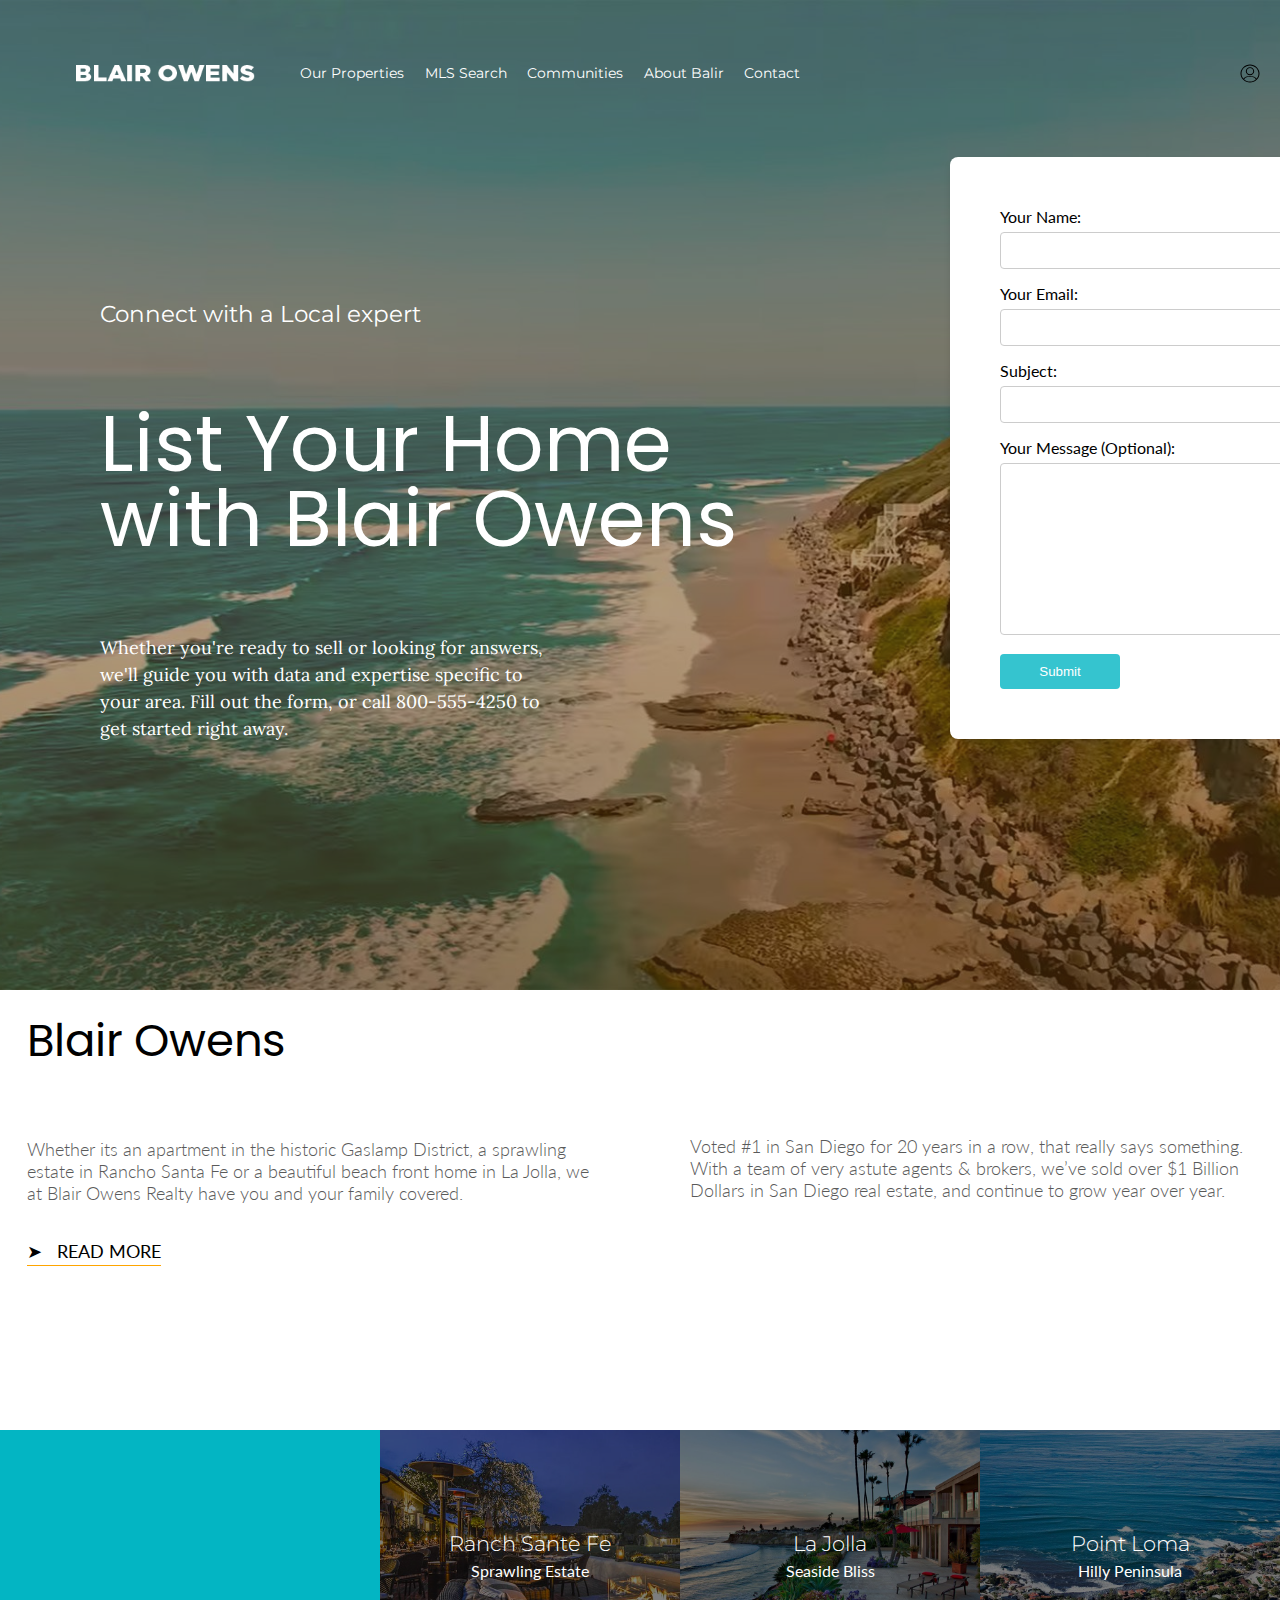
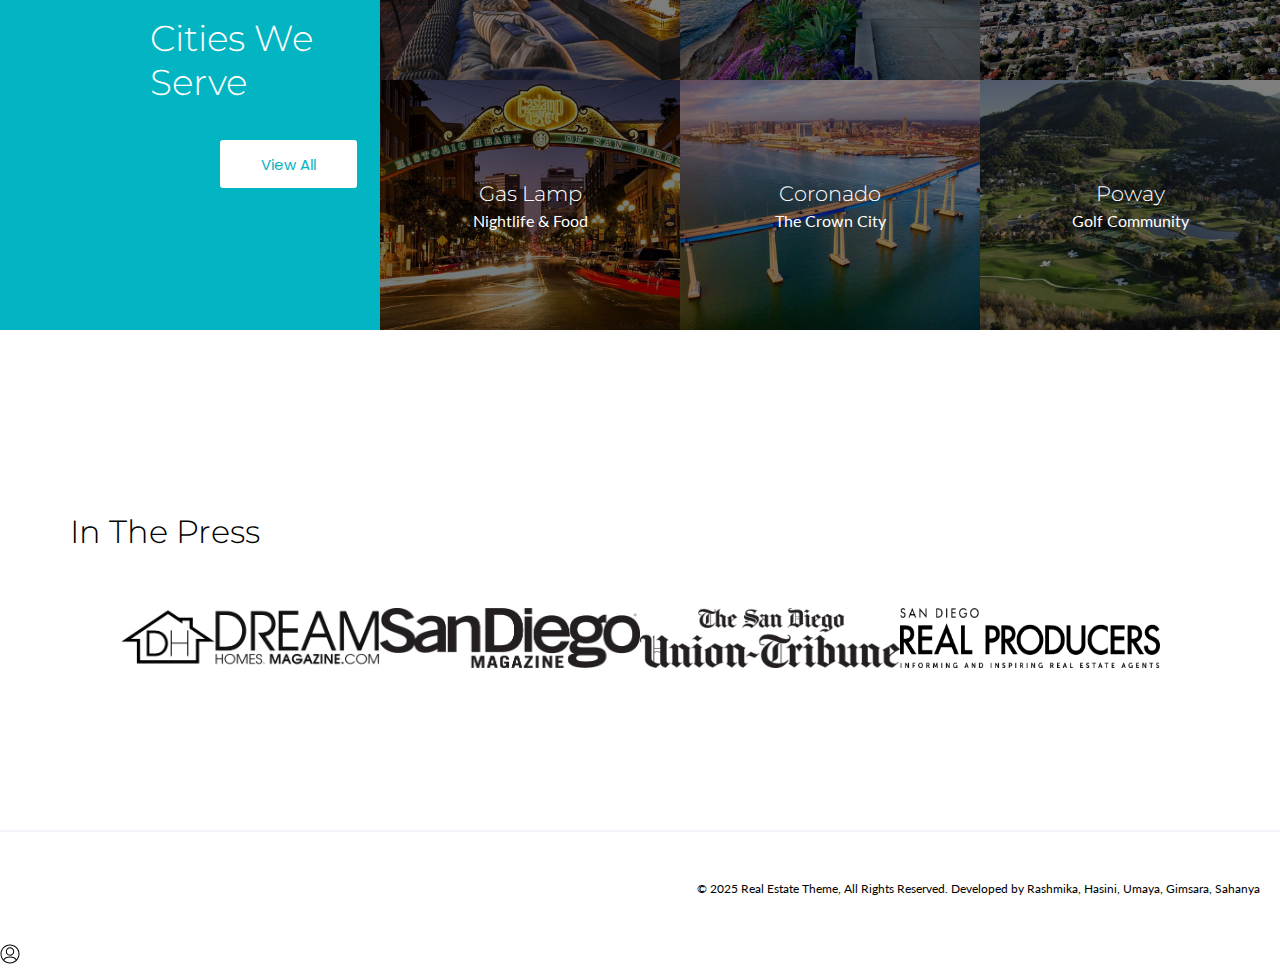
<file: index.html>
<!DOCTYPE html>
<html>
  <head>
    <title> Real Estate Website </title>
    <link rel="stylesheet" href="styles.css">
    <link rel="preconnect" href="https://fonts.googleapis.com">
<link rel="preconnect" href="https://fonts.gstatic.com" crossorigin>
<link rel="preconnect" href="https://fonts.googleapis.com">
<link rel="preconnect" href="https://fonts.gstatic.com" crossorigin>
<link rel="preconnect" href="https://fonts.googleapis.com">
<link rel="preconnect" href="https://fonts.gstatic.com" crossorigin>
<link rel="preconnect" href="https://fonts.googleapis.com">
<link rel="preconnect" href="https://fonts.gstatic.com" crossorigin>
<link href="https://fonts.googleapis.com/css2?family=Lato:ital,wght@0,100;0,300;0,400;0,700;0,900;1,100;1,300;1,400;1,700;1,900&family=Lora:ital,wght@0,400..700;1,400..700&family=Montserrat:ital,wght@0,100..900;1,100..900&family=Poppins:ital,wght@0,100;0,200;0,300;0,400;0,500;0,600;0,700;0,800;0,900;1,100;1,200;1,300;1,400;1,500;1,600;1,700;1,800;1,900&family=Roboto:ital,wght@0,100..900;1,100..900&display=swap" rel="stylesheet">
<link href="https://fonts.googleapis.com/css2?family=Lato:ital,wght@0,100;0,300;0,400;0,700;0,900;1,100;1,300;1,400;1,700;1,900&family=Lora:ital,wght@0,400..700;1,400..700&family=Montserrat:ital,wght@0,100..900;1,100..900&family=Roboto:ital,wght@0,100..900;1,100..900&display=swap" rel="stylesheet">
<link href="https://fonts.googleapis.com/css2?family=Lora:ital,wght@0,400..700;1,400..700&family=Montserrat:ital,wght@0,100..900;1,100..900&family=Roboto:ital,wght@0,100..900;1,100..900&display=swap" rel="stylesheet">
<link href="https://fonts.googleapis.com/css2?family=Montserrat:ital,wght@0,100..900;1,100..900&family=Roboto:ital,wght@0,100..900;1,100..900&display=swap" rel="stylesheet">
  </head>

  <body>

    <div class="wrapper">
      <div class="header">
        <div class="left-section">
          <div class="logo">
          <img class="logo-image" src="images/blair-owens-logo-white.png">
        </div>
        </div>
  
        <div class="middle-section">
          <div class="our-properties">
          <p class="our-properties-paragraph">
            Our Properties
          </p>
        </div>
        <div class="MLS-Search">
          <p class="MLS-Search-Paragraph">
            MLS Search
          </p>
        </div>
        <div class="communities">
          <p class="communities-paragraph">
            Communities
          </p>
        </div>
        <div class="about">
          <p class="about-paragraph">
            About Balir
          </p>
        </div>
        <div class="contact">
          <p class="Contact-paragraph">
            Contact
          </p>
        </div>
  
        </div>
  
        <div class="right-section">
          
        <div class="profile">
          <img class="profile-image" src="images/profile-icon.svg">
        </div>
      </dive>
  
        </div>
  
  
    <div class="section-1">
      <div class="left-section-1">
        <p class="p1">
          Connect with a Local expert
        </p>
        <p class="p2">
          List Your Home with Blair Owens
        </p>
        <p class="p3">
          Whether you're ready to sell or looking for answers,<br> we'll guide you with data and expertise specific to <br>your area. Fill out the form, or call 800-555-4250 to<br> get started right away.
        </p>
  
      </div>
  
      <div class="right-section-1">

        <div class="contact-form">
          <form action="#" method="post">
            <label for="name">Your Name:</label>
            <input type="text" id="name" name="name" required>
            
            <label for="email">Your Email:</label>
            <input type="email" id="email" name="email" required>
            
            <label for="subject">Subject:</label>
            <input type="text" id="subject" name="subject" required>
            
            <label for="message">Your Message (Optional):</label>
            <textarea id="message" name="message"></textarea>
            
            <button type="submit">Submit</button>
          </form>
        </div>
  
      </div>
  
    </div>
    </div>

    <div class="section-2">
      <div class="section-2-left">
        <p class="p4">
          Blair Owens
        </p>
        <p class="p5">
          Whether its an apartment in the historic Gaslamp District, a sprawling estate in Rancho Santa Fe or a beautiful beach front home in La Jolla, we at Blair Owens Realty have you and your family covered.
        </p>
        <p class="p6">
          &#10148; &nbsp; READ MORE
        </p>
      </div>
      <div class="section-2-right">
        <p class="p7">
          Voted #1 in San Diego for 20 years in a row, that really says something. With a team of very astute agents & brokers, we’ve sold over $1 Billion Dollars in San Diego real estate, and continue to grow year over year.
        </p>
      </div>
    </div>
    
    <div class="section-3">
      <div class="section-3-left">
        <p class="p8">
          Cities We Serve
        </p>
        <button class="view-all">
          View All
        </button>

        </button>
    </div>
     
      <div class="section-3-right">
        <div class="image-box-1">
          <p class="text1">Ranch Sante Fe</p>
          <p class="text1-2">Sprawling Estate</p>
        </div>
        <div class="image-box-2">
          <p class="text2">La Jolla</p>
          <p class="text2-2">Seaside Bliss</p>
        </div>
        <div class="image-box-3">
          <p class="text3">Point Loma</p>
          <p class="text3-2">Hilly Peninsula</p>
        </div>
        <div class="image-box-4">
          <p class="text4">Gas Lamp</p>
          <p class="text4-2">Nightlife & Food</p>
        </div>
        <div class="image-box-5">
          <p class="text5">Coronado</p>
          <p class="text5-2">The Crown City</p>
        </div>
        <div class="image-box-6">
          <p class="text6">Poway</p>
          <p class="text6-2">Golf Community</p>
        </div>
      </div>
    </div>

      <div class="section-4">
        <div class="top">
          <p class="p9">
            In The Press
          </p>
        </div>
        <div class="bottom">
          <img class="logos" src="images/logo1.png">
          <img class="logos" src="images/logo2.png">
          <img class="logos" src="images/logo3.png">
          <img class="logos" src="images/logo4.png">
        </div>
      </div>
      
      <div class="footer">
        <p class="p10">
          © 2025 Real Estate Theme, All Rights Reserved. Developed by Rashmika, Hasini, Umaya, Gimsara, Sahanya
        </p>
      </div>

      <!-- Popup Modal -->
<div id="popup" class="popup-container">
  <div class="popup-content">
      <p>Submitted Successfully!</p>
      <button id="closePopup">OK</button>
  </div>
</div>

<!-- Profile Image (Click to trigger the popup) -->
<img id="profileImage" src="images/profile-icon.svg" alt="Profile" class="profile-image">

<!-- Popup Container -->
<div id="popupContainer" class="popup-container">
    <div class="popup-content">
        <span class="close-btn" onclick="closePopup()">&times;</span>
        <h2 id="popupTitle">Welcome!</h2>
        <p id="popupMessage">User Name</p>
        <div id="usernameInputWrapper" style="display: none;">
            <input type="text" id="username" placeholder="Enter Username">
        </div>
        <button id="popupButton" onclick="submitForm()">Sign In</button>
        <button onclick="closePopup()">Close</button>
    </div>
</div>

      <script src="script.js"></script>

  
  </body>
</html>
</file>
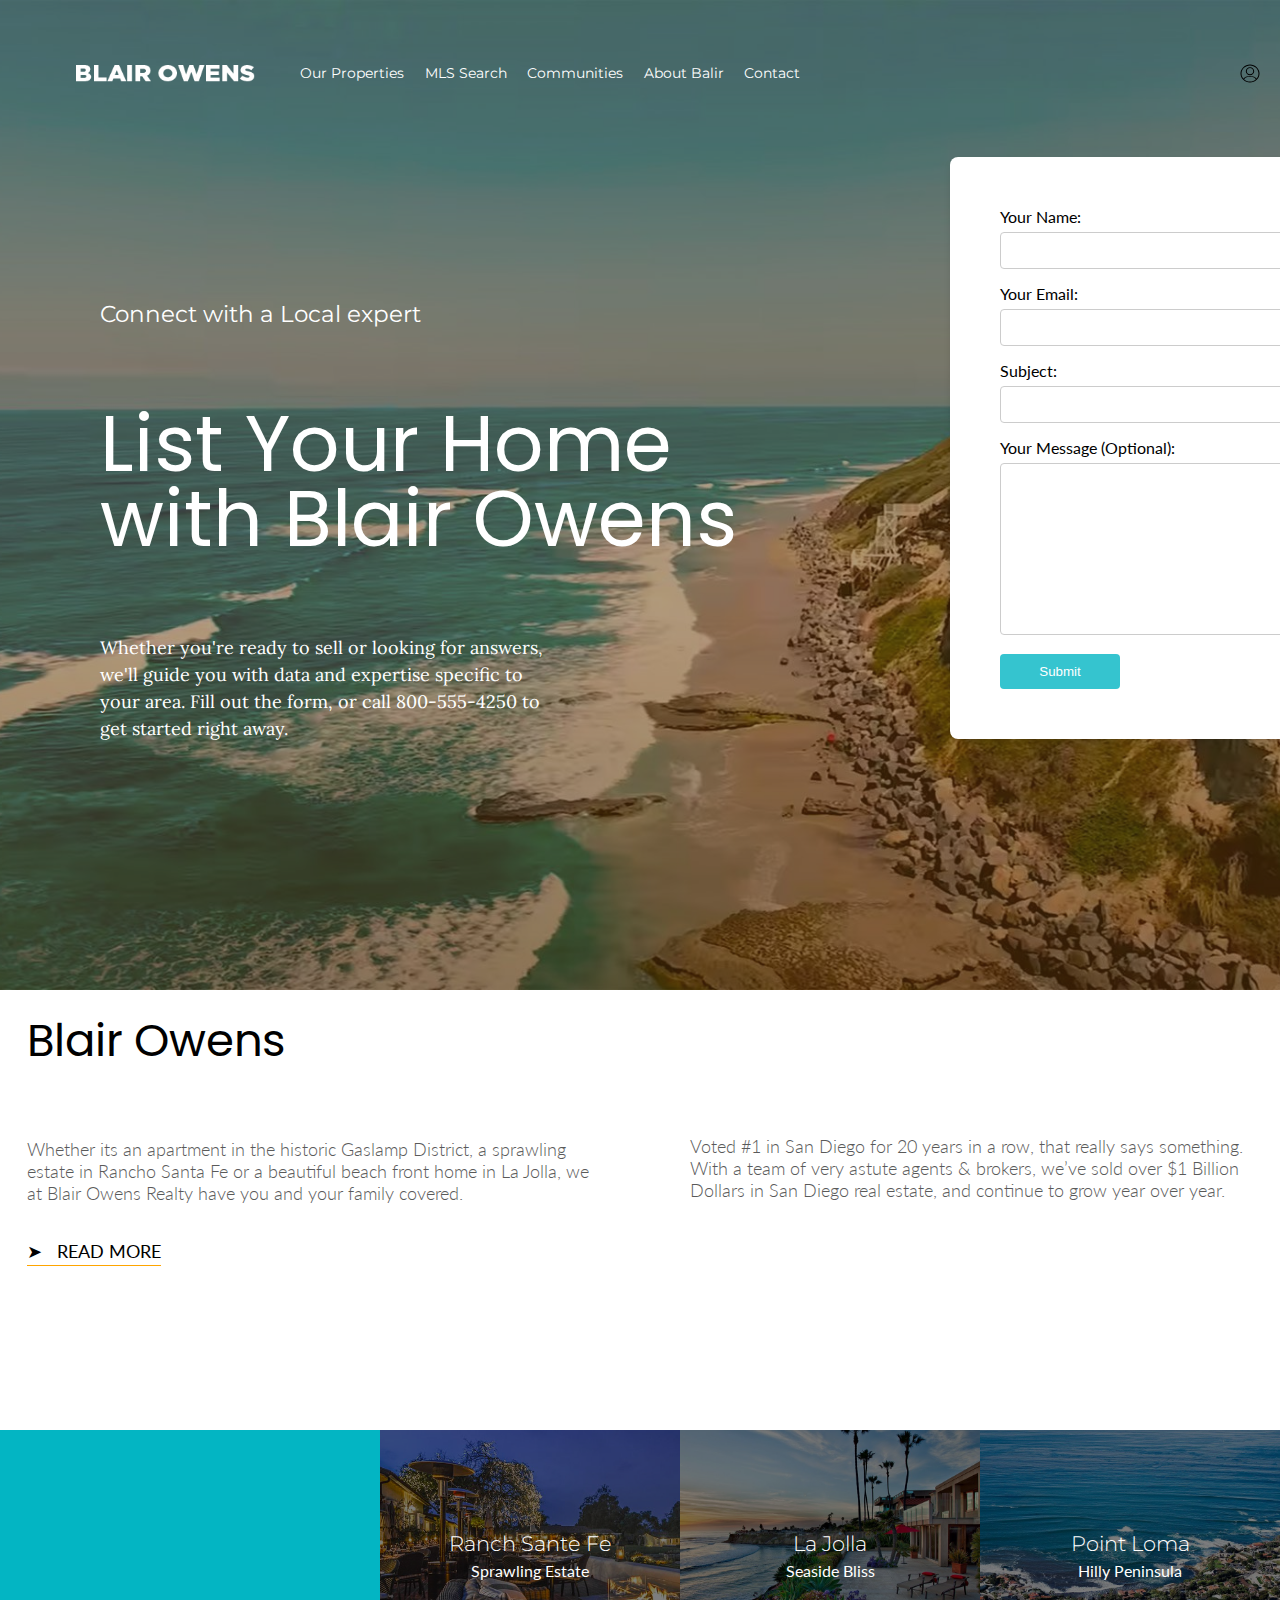
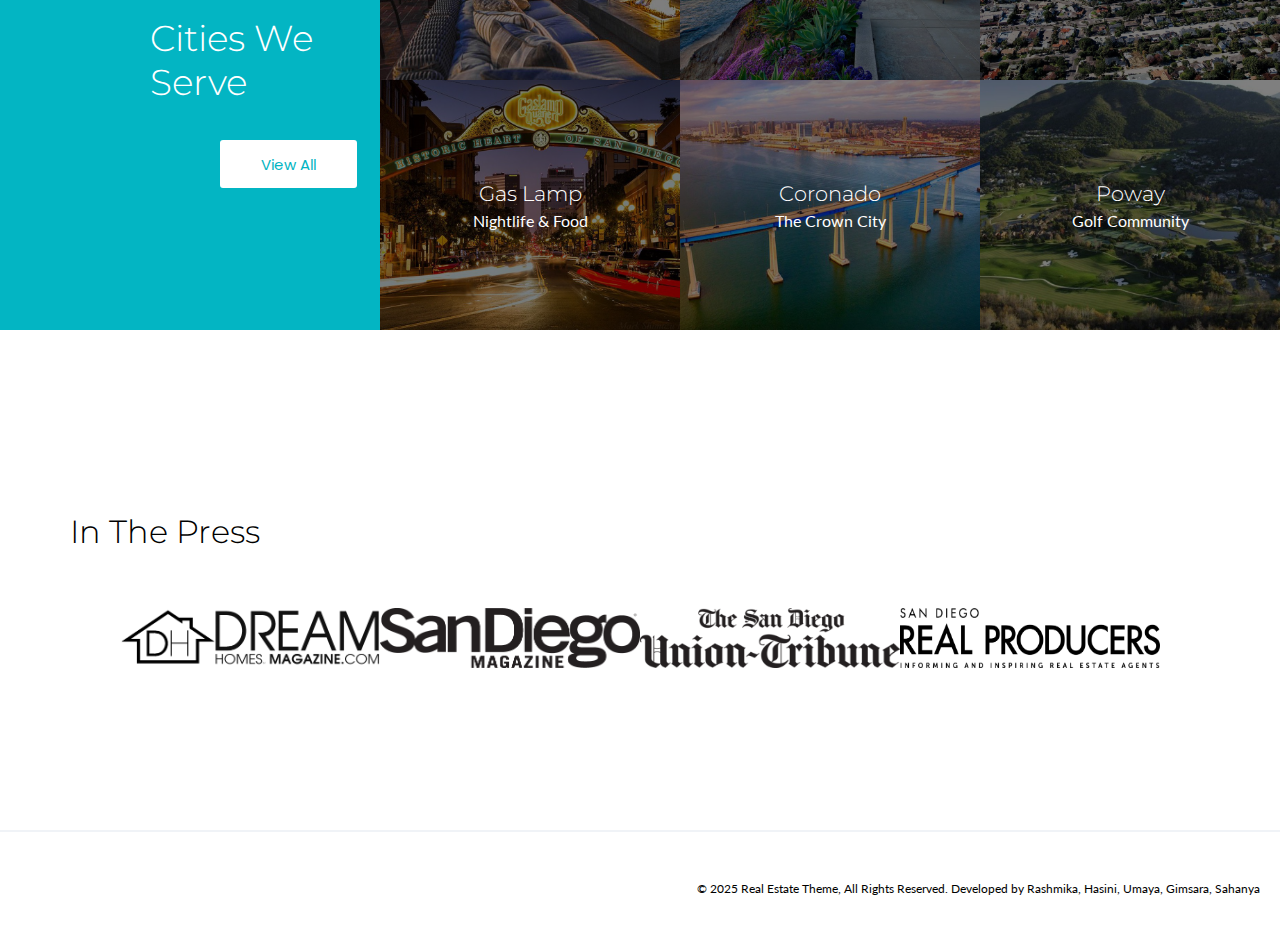
<file: docs/index.html>
<!DOCTYPE html>
<html>
  <head>
    <title> Real Estate Website </title>
    <link rel="stylesheet" href="styles.css">
    <link rel="preconnect" href="https://fonts.googleapis.com">
<link rel="preconnect" href="https://fonts.gstatic.com" crossorigin>
<link rel="preconnect" href="https://fonts.googleapis.com">
<link rel="preconnect" href="https://fonts.gstatic.com" crossorigin>
<link rel="preconnect" href="https://fonts.googleapis.com">
<link rel="preconnect" href="https://fonts.gstatic.com" crossorigin>
<link rel="preconnect" href="https://fonts.googleapis.com">
<link rel="preconnect" href="https://fonts.gstatic.com" crossorigin>
<link href="https://fonts.googleapis.com/css2?family=Lato:ital,wght@0,100;0,300;0,400;0,700;0,900;1,100;1,300;1,400;1,700;1,900&family=Lora:ital,wght@0,400..700;1,400..700&family=Montserrat:ital,wght@0,100..900;1,100..900&family=Poppins:ital,wght@0,100;0,200;0,300;0,400;0,500;0,600;0,700;0,800;0,900;1,100;1,200;1,300;1,400;1,500;1,600;1,700;1,800;1,900&family=Roboto:ital,wght@0,100..900;1,100..900&display=swap" rel="stylesheet">
<link href="https://fonts.googleapis.com/css2?family=Lato:ital,wght@0,100;0,300;0,400;0,700;0,900;1,100;1,300;1,400;1,700;1,900&family=Lora:ital,wght@0,400..700;1,400..700&family=Montserrat:ital,wght@0,100..900;1,100..900&family=Roboto:ital,wght@0,100..900;1,100..900&display=swap" rel="stylesheet">
<link href="https://fonts.googleapis.com/css2?family=Lora:ital,wght@0,400..700;1,400..700&family=Montserrat:ital,wght@0,100..900;1,100..900&family=Roboto:ital,wght@0,100..900;1,100..900&display=swap" rel="stylesheet">
<link href="https://fonts.googleapis.com/css2?family=Montserrat:ital,wght@0,100..900;1,100..900&family=Roboto:ital,wght@0,100..900;1,100..900&display=swap" rel="stylesheet">
  </head>

  <body>

    <div class="wrapper">
      <div class="header">
        <div class="left-section">
          <div class="logo">
          <img class="logo-image" src="images/blair-owens-logo-white.png">
        </div>
        </div>
  
        <div class="middle-section">
          <div class="our-properties">
          <p class="our-properties-paragraph">
            Our Properties
          </p>
        </div>
        <div class="MLS-Search">
          <p class="MLS-Search-Paragraph">
            MLS Search
          </p>
        </div>
        <div class="communities">
          <p class="communities-paragraph">
            Communities
          </p>
        </div>
        <div class="about">
          <p class="about-paragraph">
            About Balir
          </p>
        </div>
        <div class="contact">
          <p class="Contact-paragraph">
            Contact
          </p>
        </div>
  
        </div>
  
        <div class="right-section">
          
        <div class="profile">
          <img class="profile-image" src="images/profile-icon.svg">
        </div>
      </dive>
  
        </div>
  
  
    <div class="section-1">
      <div class="left-section-1">
        <p class="p1">
          Connect with a Local expert
        </p>
        <p class="p2">
          List Your Home with Blair Owens
        </p>
        <p class="p3">
          Whether you're ready to sell or looking for answers,<br> we'll guide you with data and expertise specific to <br>your area. Fill out the form, or call 800-555-4250 to<br> get started right away.
        </p>
  
      </div>
  
      <div class="right-section-1">

        <div class="contact-form">
          <form action="#" method="post">
            <label for="name">Your Name:</label>
            <input type="text" id="name" name="name" required>
            
            <label for="email">Your Email:</label>
            <input type="email" id="email" name="email" required>
            
            <label for="subject">Subject:</label>
            <input type="text" id="subject" name="subject" required>
            
            <label for="message">Your Message (Optional):</label>
            <textarea id="message" name="message"></textarea>
            
            <button type="submit">Submit</button>
          </form>
        </div>
  
      </div>
  
    </div>
    </div>

    <div class="section-2">
      <div class="section-2-left">
        <p class="p4">
          Blair Owens
        </p>
        <p class="p5">
          Whether its an apartment in the historic Gaslamp District, a sprawling estate in Rancho Santa Fe or a beautiful beach front home in La Jolla, we at Blair Owens Realty have you and your family covered.
        </p>
        <p class="p6">
          &#10148; &nbsp; READ MORE
        </p>
      </div>
      <div class="section-2-right">
        <p class="p7">
          Voted #1 in San Diego for 20 years in a row, that really says something. With a team of very astute agents & brokers, we’ve sold over $1 Billion Dollars in San Diego real estate, and continue to grow year over year.
        </p>
      </div>
    </div>
    
    <div class="section-3">
      <div class="section-3-left">
        <p class="p8">
          Cities We Serve
        </p>
        <button class="view-all">
          View All
        </button>

        </button>
    </div>
     
      <div class="section-3-right">
        <div class="image-box-1">
          <p class="text1">Ranch Sante Fe</p>
          <p class="text1-2">Sprawling Estate</p>
        </div>
        <div class="image-box-2">
          <p class="text2">La Jolla</p>
          <p class="text2-2">Seaside Bliss</p>
        </div>
        <div class="image-box-3">
          <p class="text3">Point Loma</p>
          <p class="text3-2">Hilly Peninsula</p>
        </div>
        <div class="image-box-4">
          <p class="text4">Gas Lamp</p>
          <p class="text4-2">Nightlife & Food</p>
        </div>
        <div class="image-box-5">
          <p class="text5">Coronado</p>
          <p class="text5-2">The Crown City</p>
        </div>
        <div class="image-box-6">
          <p class="text6">Poway</p>
          <p class="text6-2">Golf Community</p>
        </div>
      </div>
    </div>

      <div class="section-4">
        <div class="top">
          <p class="p9">
            In The Press
          </p>
        </div>
        <div class="bottom">
          <img class="logos" src="images/logo1.png">
          <img class="logos" src="images/logo2.png">
          <img class="logos" src="images/logo3.png">
          <img class="logos" src="images/logo4.png">
        </div>
      </div>
      
      <div class="footer">
        <p class="p10">
          © 2025 Real Estate Theme, All Rights Reserved. Developed by Rashmika, Hasini, Umaya, Gimsara, Sahanya
        </p>
      </div>

      <!-- Popup Modal -->
<div id="popup" class="popup-container">
  <div class="popup-content">
      <p>Submitted Successfully!</p>
      <button id="closePopup">OK</button>
  </div>
</div>



      <script src="script.js"></script>

  
  </body>
</html>
</file>
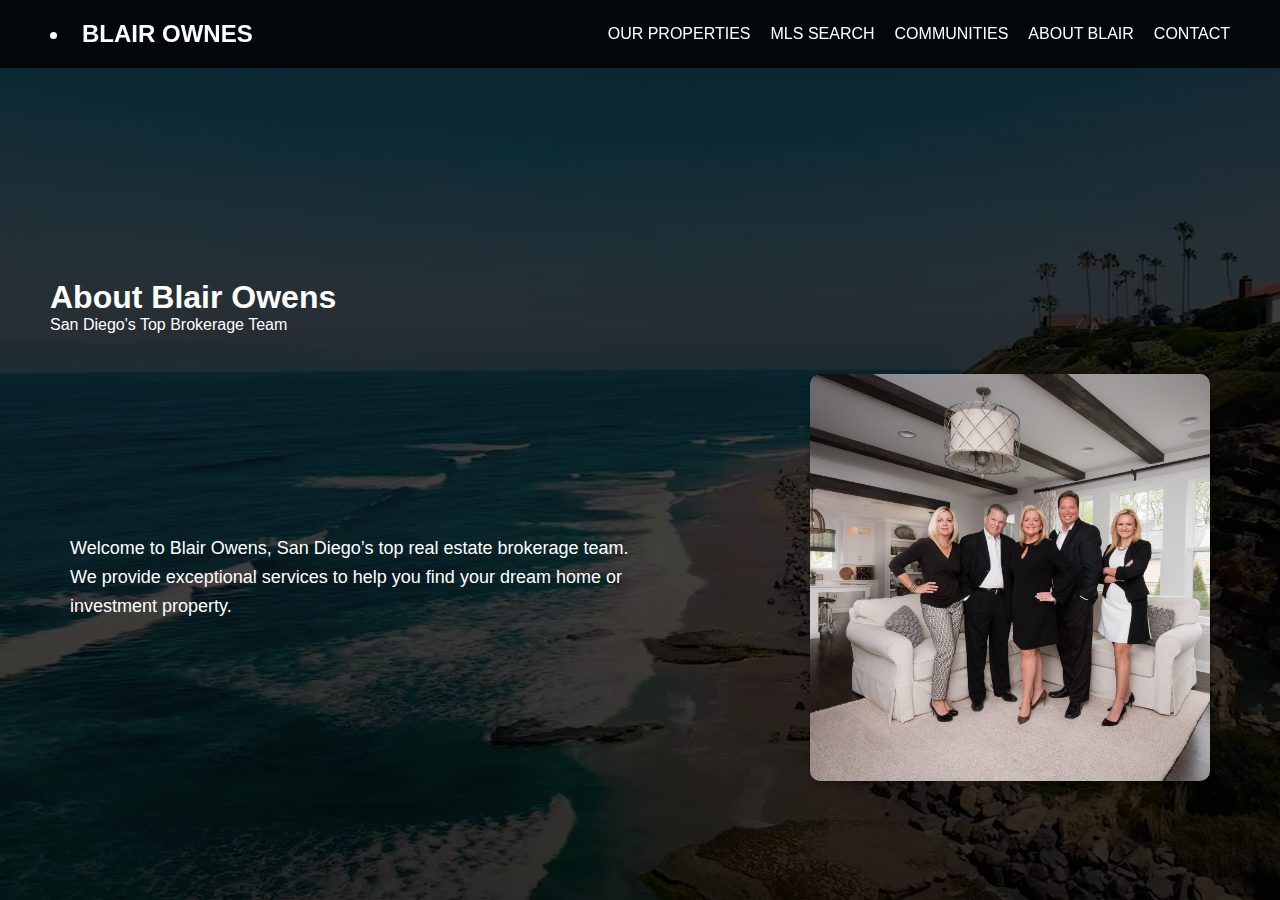
<file: docs/other-pages/About-page/index.html>
<html>
<head>
    <title>BLAIR OWNES</title>
    <link rel="stylesheet" href="style.css">
</head>
<body>
    
    <div class="banner">
        <div class="navbar">
            <h1><li><a href="#">BLAIR OWNES</a></li></h1>
            <ul>
                <li><a href="#">Our Properties</a></li>
                <li><a href="#">MLS Search</a></li>
                <li><a href="#">Communities</a></li>
                <li><a href="#">About Blair</a></li>
                <li><a href="#">Contact</a></li>
            </ul>
        </div>
        
        
        <div class="content">
            <h1>About Blair Owens</h1> 
            <p>San Diego's  Top Brokerage  Team</p>
        
            <div class="text-image-section">
                <div class="text">
                    <p>Welcome to Blair Owens, San Diego’s top real estate brokerage team. We provide exceptional services to help you find your dream home or investment property.</p>
                </div>
                <div class="image">
                    <img src="image-1.png" alt="Blair Owens" height="400px" width="400px">
                </div>
            </div>
        </div>
    </div>

    
</body>
</html>
</file>
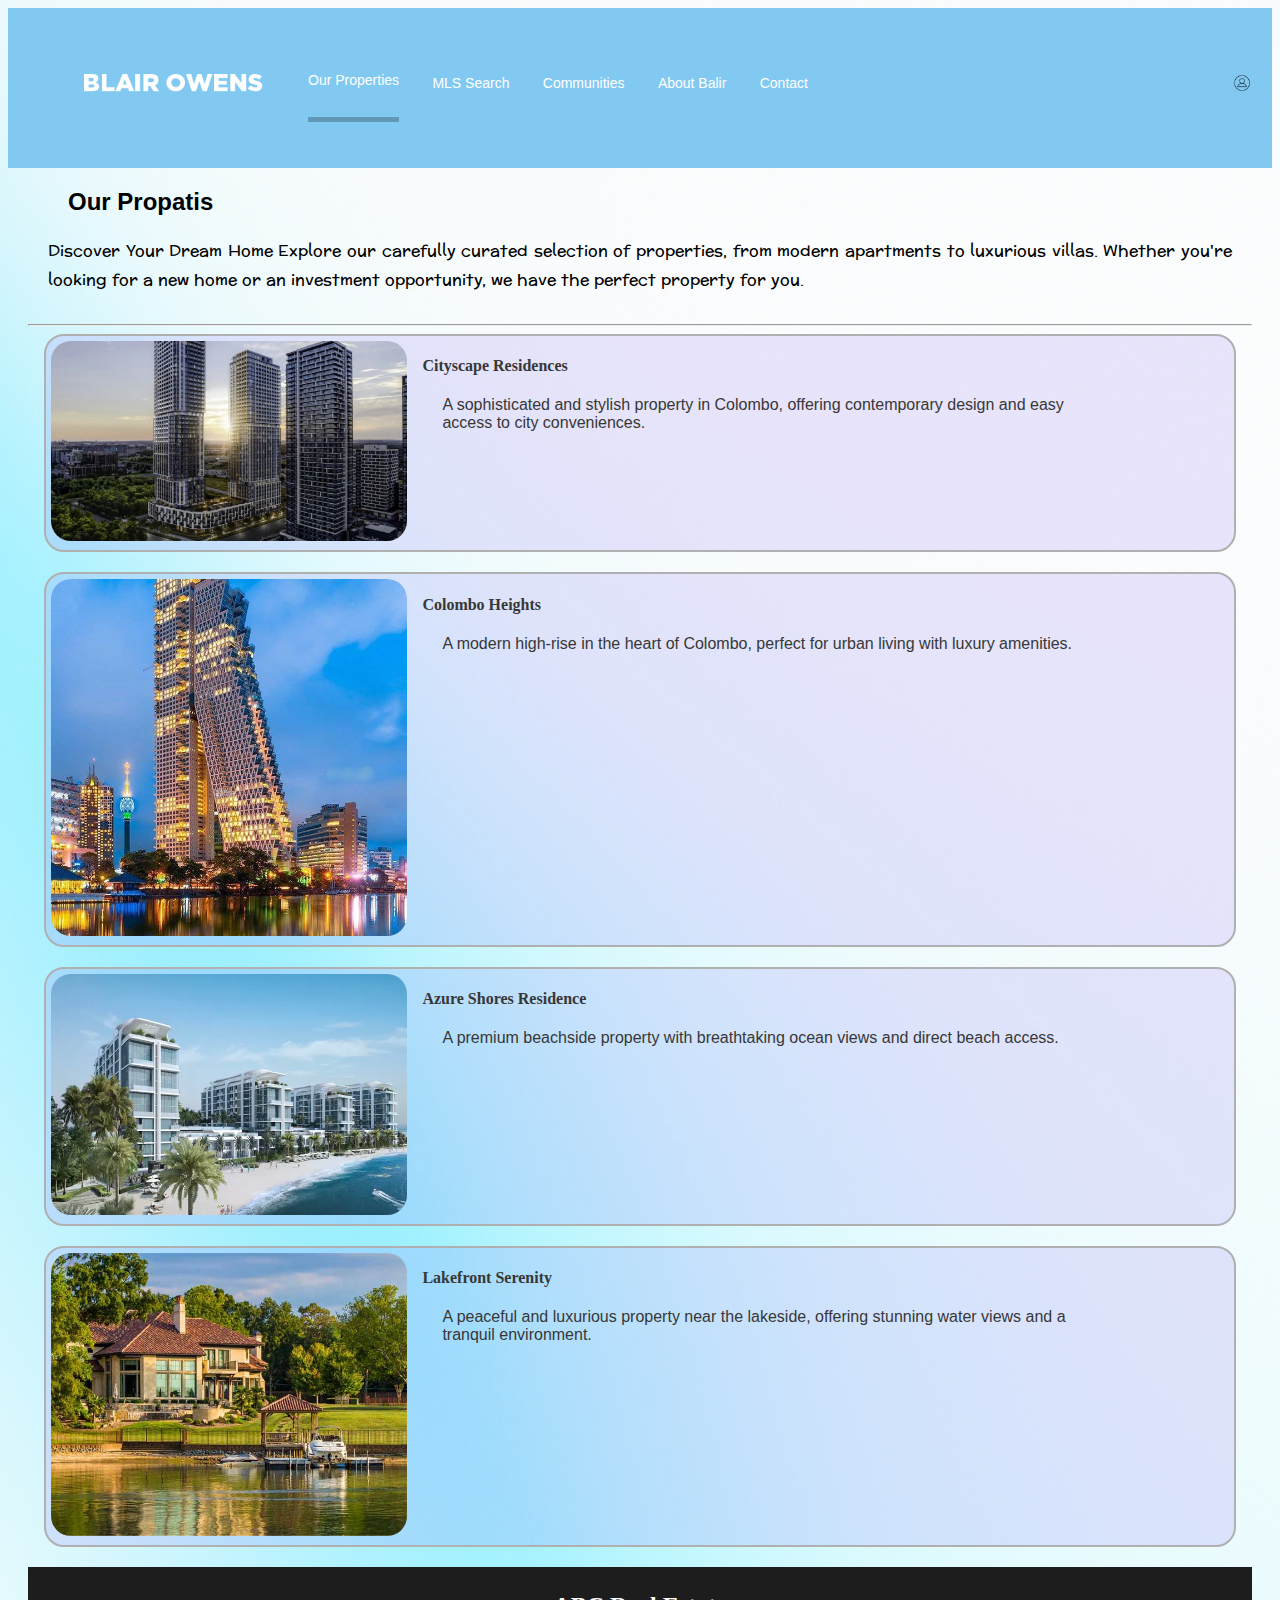
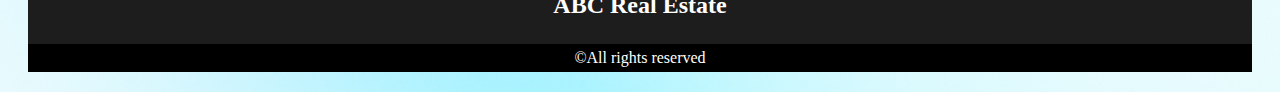
<file: Gimsara/properties.html>
<!DOCTYPE html>
<html>

<head>
    <title>Our Properties</title>
    <link rel="stylesheet" href="style_propr.css">
    <link rel="stylesheet" href="style_propatis_main.css">
    <link rel="preconnect" href="https://fonts.googleapis.com">
    <link rel="preconnect" href="https://fonts.gstatic.com" crossorigin>
    <link href="https://fonts.googleapis.com/css2?family=Oswald:wght@200..700&family=Preahvihear&display=swap"
        rel="stylesheet">
</head>

<body>

    <div class="header">
        <div class="left-section">
            <div class="logo">
                <img class="logo-image" src="blair-owens-logo-white.png">
            </div>
        </div>

        <div class="middle-section">
            <div class="now">
                <div class="our-properties"><a href="properties.html">
                    <p class="our-properties-paragraph">
                        Our Properties
                    </p></a>
                    <div id="dropdown">
                        <a href="#">Cityscape</a>
                        <a href="#">Colombo Heights</a>
                        <a href="#">Azure Shores</a>
                        <a href="#">Lakefront Serenity</a>
                    </div>
                </div>
            </div>
            <div class="MLS-Search"><a href="index.html">
                <p class="MLS-Search-Paragraph">
                    MLS Search
                </p></a>
            </div>
            <div class="communities-1"><a href="Communities-page/Communities.html">
                <p class="communities-paragraph">
                    Communities
                </p></a>
            </div>
            <div class="about"><a href="About-page/index.html">
                <p class="about-paragraph">
                    About Balir
                </p></a>
            </div>
            <div class="contact"><a href="Contact-us/index.html">
                <p class="Contact-paragraph">
                    Contact
                </p></a>
            </div>

        </div>

        <div class="right-section">

            <div class="profile">
                <img class="profile-image" src="profile-avatar.png">
            </div>
        </div>

    </div>

    <main>
        <h2 id="topic">Our Propatis</h2>
        <p id="statment">Discover Your Dream Home
            Explore our carefully curated selection of properties, from modern apartments to luxurious villas.
            Whether you're
            looking for a new home or an investment opportunity, we have the perfect property for you.</p>
        <hr>

        <div class="prop-grid">
            <div class="item"><a href="#">
                    <ul>
                        <li class="image_raw"><img src="city.jpg" alt="city"></li>
                        <li class="text_raw">
                            <h4 id="a">Cityscape Residences</h4>
                            <p>A sophisticated and stylish property in Colombo, offering contemporary design and easy
                                access to city conveniences.
                            </p>
                        </li>
                    </ul>
                </a>
            </div>
            <div class="item"><a href="#">
                    <ul>
                        <li class="image_raw"><img src="colombo.jpg" alt="colombo"></li>
                        <li class="text_raw">
                            <h4>Colombo Heights</h4>
                            <p>
                                A modern high-rise in the heart of Colombo, perfect for urban living with luxury
                                amenities.
                            </p>
                        </li>
                    </ul>
                </a>
            </div>
            <div class="item">
                <a href="#">
                    <ul>
                        <li class="image_raw"><img src="beach.jpg" alt="beach"></li>
                        <li class="text_raw">
                            <h4>Azure Shores Residence</h4>
                            <p>
                                A premium beachside property with breathtaking ocean views and direct beach access.
                            </p>
                        </li>
                    </ul>
                </a>
            </div>
            <div class="item">
                <a href="#">
                    <ul>
                        <li class="image_raw"><img src="lake.jpg" alt="lake"></li>
                        <li class="text_raw">
                            <h4>Lakefront Serenity</h4>
                            <p>
                                A peaceful and luxurious property near the lakeside, offering stunning water views and a
                                tranquil
                                environment.
                            </p>
                        </li>
                    </ul>
                </a>
            </div>
        </div>
        <footer>
            <div id="block1">
                <h2>ABC Real Estate</h2>
            </div>
            <div id="block2">
                &copy;All rights reserved
            </div>
        </footer>
    </main>
</body>

</html>
</file>
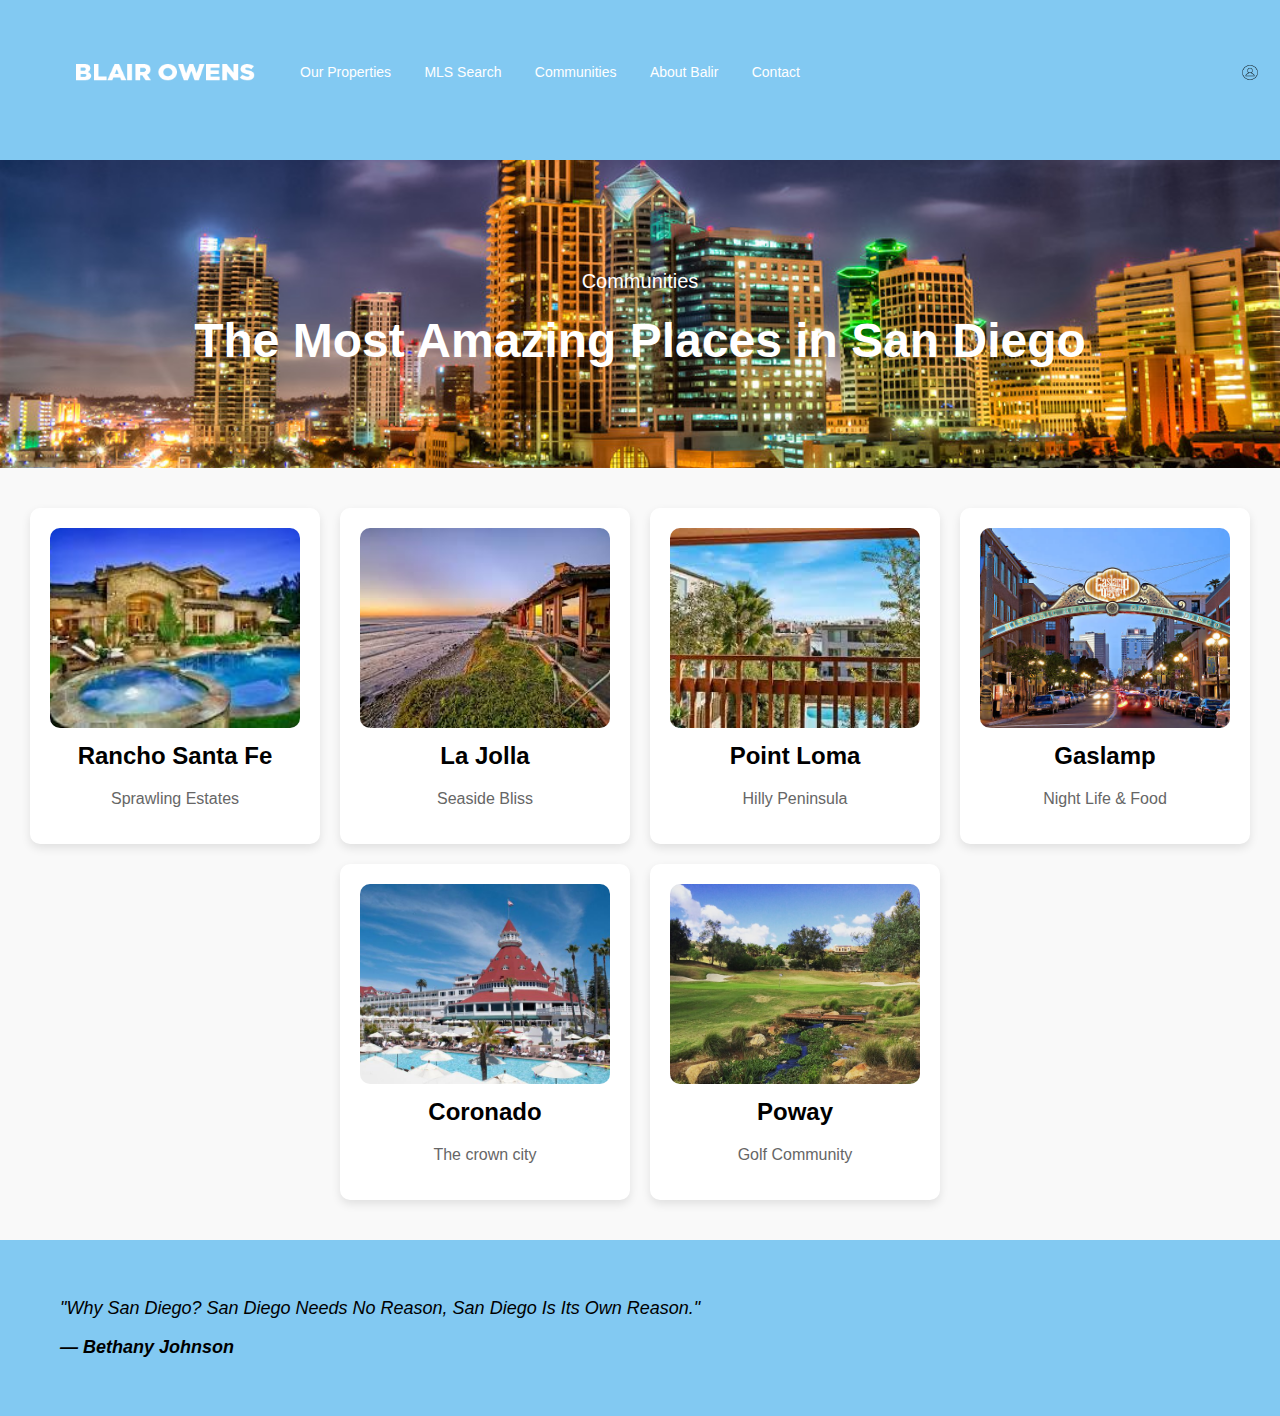
<file: Website/Communities.html>
<!DOCTYPE html>
<html lang="en">
<head>
    <meta charset="UTF-8">
    <meta name="viewport" content="width=device-width, initial-scale=1.0">
    <title>Communities</title>
    <link rel="stylesheet" href="Communities.css">
</head>
<body>

    <div class="header">
        <div class="left-section">
          <div class="logo">
          <img class="logo-image" src="blair-owens-logo-white.png">
        </div>
        </div>
  
        <div class="middle-section">
          <div class="our-properties">
          <p class="our-properties-paragraph">
            Our Properties
          </p>
        </div>
        <div class="MLS-Search">
          <p class="MLS-Search-Paragraph">
            MLS Search
          </p>
        </div>
        <div class="communities-1">
          <p class="communities-paragraph">
            Communities
          </p>
        </div>
        <div class="about">
          <p class="about-paragraph">
            About Balir
          </p>
        </div>
        <div class="contact">
          <p class="Contact-paragraph">
            Contact
          </p>
        </div>
  
        </div>
  
        <div class="right-section">
          
        <div class="profile">
          <img class="profile-image" src="profile-avatar.png">
        </div>
      </div>
  
        </div>   

    <main>
      
        <section class="hero">
            <p>Communities</p>
            <h1>The Most Amazing Places in San Diego</h1>
        </section>

        <section class="communities" class="background">
            <div class="community">
                <a href="https://www.google.com/maps/place/Rancho+Santa+Fe,+CA/" target="_blank">
                    <img src="Rancho Santa Fe.jpg" alt="Rancho Santa Fe" class=""emphasize-on-hover">
                </a>
                <h2>Rancho Santa Fe</h2>
                <p>Sprawling Estates</p>
            </div>

            <div class="community">
                <a href="https://www.google.com/maps/place/La+Jolla,+CA/" target="_blank">
                    <img src="La Jolla.jpg" alt="La Jolla" class=""emphasize-on-hover">
                </a>
                <h2>La Jolla</h2>
                <p>Seaside Bliss</p>
            </div>

            <div class="community">
                <a href="https://www.google.com/maps/place/Point+Loma,+CA/" target="_blank">
                    <img src="Point Loma.jpg" alt="Del Mar" class=""emphasize-on-hover">
                </a>
                <h2>Point Loma</h2>
                <p>Hilly Peninsula</p>
            </div>

            <div class="community">
                <a href="https://www.google.com/maps/place/Gaslamp,+CA/" target="_blank">
                    <img src="Gaslamp.jpg" alt="Del Mar" class=""emphasize-on-hover">
                </a>
                <h2>Gaslamp</h2>
                <p>Night Life & Food</p>
            </div>

            <div class="community">
                <a href="https://www.google.com/maps/place/Coronado,+CA/" target="_blank">
                    <img src="Coronado.jpeg" alt="Coronado" class=""emphasize-on-hover">
                </a>
                <h2>Coronado</h2>
                <p>The crown city</p>
            </div>

            <div class="community">
                <a href="https://www.google.com/maps/place/Poway,+CA/" target="_blank">
                    <img src="Powey.jpg" alt="Del Mar" class=""emphasize-on-hover">
                </a>
                <h2>Poway</h2>
                <p>Golf Community</p>
            </div>


        </section>

        <section class="testimonial">
            <blockquote>
                <p>"Why San Diego? San Diego Needs No Reason, San Diego Is Its Own Reason."</p>
                <footer>— Bethany Johnson</footer>
            </blockquote>
        </section>
    </main>

    <script src="Communities.js"></script>
</body>
</html>
</file>
<file: styles.css>
body, html {
  margin: 0;
  padding: 0;
  height: 100%;
  display: flex;
  flex-direction: column; /* Stack body content vertically */
}
.wrapper {
  min-height: 110vh;
  margin: 0;
  padding: 0;
  background-image: url('images/video-bg-1.jpeg');
  background-size: cover;
  background-position: center;
  background-repeat: no-repeat;
  width: 100%;
  height: 100%;
  position: relative;
}

 .header {
  height: 90px;
  display: grid;
  grid-template-columns: 300px 500px 1fr;
  width: 100%; /* Ensure full width */
}

.wrapper::before {
  content: '';
  position: absolute;
  top: 0;
  left: 0;
  right: 0;
  bottom: 0;
  background: rgba(97, 56, 10, 0.5); /* Add a dark overlay */
  z-index: 0; /* Keep overlay behind content */
}

.wrapper > * {
  position: relative;
  z-index: 1; /* Ensure content is above the overlay */
}
.middle-section {
  margin-top: 50px;
  display: flex;
  flex-direction: row;
  align-items: center;
  justify-content: space-between;
}

.left-section {
  margin-top: 50px;
  display: flex;
  align-items: center;
  justify-content: end;
}

.right-section {
  margin-top: 50px;
  display: flex;
  align-items: center;
  justify-content: flex-end; /* Align to the right */
  padding-right: 20px; /* Add some space from the edge */
}

.logo-image {
  width: 179.51px;
  padding-right: 45px;
  padding-bottom: 10px;
}

.profile-image {
  height: 19.95px;
  padding-bottom: 10px;
}

.communities-paragraph,
.Contact-paragraph,
.about-paragraph,
.communities-paragraph,
.MLS-Search-Paragraph,
.our-properties-paragraph {
  font-family: montserrat, arial;
  font-size: 14px;
  color: white;
  padding-bottom: 10px;
}

.communities,
.contact,
.about,
.MLS-Search,
.our-properties {
  cursor: pointer;
  border-bottom: solid;
  border-color: rgba(145, 155, 156, 0);
  border-width: 5px;
}

.communities:hover,
.contact:hover,
.about:hover,
.MLS-Search:hover,
.our-properties:hover {
  cursor: pointer;
  border-bottom: solid;
  border-color: rgb(17, 162, 173);
  border-width: 5px;
}
.section-1{
  display: grid;
  grid-template-columns:750px 1fr;
  width: 100%;
  margin-top: 46px;
  height: 650px;
}

.p1{
  font-family: montserrat, arial;
  font-size: 23px;
  color: white;
}

.p2{
  font-family: "Poppins", Sans-serif;
  font-size: 78px;
  color: white;
  line-height:75px;
}

.p3{
  font-family: lora;
  font-size: 18px;
  font-weight: 400;
  line-height: 27px;
  white-space: normal;
  color: white;
}

.left-section-1{
  margin-left: 100px;
  padding-top: 120px;
}

.contact-form {
  background-color: #fff;
  padding: 50px;
  width: 400px;
  border-radius: 8px;
  box-shadow: 0 4px 6px rgba(0, 0, 0, 0.1);
  max-width: 400px;
  margin-left: 200px;
}

.contact-form label {
  font-weight: bold;
  margin-top: 10px;
}
.contact-form input,
.contact-form textarea {
  width: 100%;
  padding: 10px;
  margin-top: 5px;
  margin-bottom: 15px;
  border: 1px solid #ccc;
  border-radius: 4px;
}
.contact-form textarea {
  height: 150px;
}
.contact-form button {
  width: 30%;
  padding: 10px;
  background-color: rgb(53,196,207);
  color: white;
  border: none;
  border-radius: 4px;
  cursor: pointer;
}
.contact-form button:hover {
  opacity: 0.8;
}

.contact-form label{
  font-size: 16px;
  font-family: lato;
  font-weight: 400;
}
.contact-form textarea{
  width: 100%;
}

.section-2{
  padding-top: 150px;
  padding-bottom: 150px;
  margin-top: 722px;
  display: flex;
  flex: 1fr 1fr;
  flex-direction: row;
}

.p4{
  font-family: poppins;
  font-size: 45px;
  font-weight: 400px;
}
.p5,.p7{
  font-family: lato;
  font-size: 18px;
  color: rgb(90,90,90);
  font-weight: 350
}

.p6{
  font-family: lato;
  font-size: 18px;
  color: black;
  text-decoration: underline;
  text-decoration-color: orange;
  text-underline-offset: 7px;
}

.section-2-left{
  display: flex;
  flex-direction: column;
  width: 50%;
  justify-content: space-between;
  padding-left: 27px;
}

.section-2-right{
  padding-top: 155px;
  display: flex;
  flex-direction: row;
  width: 50%;
  padding-left: 100px;
  padding-right: 27px;
}

.p8{
  font-family: montserrat;
  font-size: 36px;
  font-weight: 300;
  color: white;
}

.view-all{
  font-family: poppins;
  font-size: 15px;
  font-family: 500;
  background-color:white;
  height: 48px;
  color: rgb(3,181,195);
  width: 137px;
  border: solid;
  border-width: 3px 3px 3px;
  border-color: white;
  border-radius: 3px 3px 3px;
  margin-left: 70px;
}

.view-all:hover{
  color: white;
  background-color: rgb(3,181,195);
  cursor: pointer;
}

.section-3{
  display: flex;
  flex-direction: row;
  height: 500px;
  width: 100%;
}

.section-3-left{
  background-color: rgb(3,181,195);
  width: 500px;
  padding-left: 150px;
  padding-top: 150px;
}

.section-3-right {
  display: grid;
  grid-template-columns: repeat(3, 300px);
  grid-template-rows: repeat(2, 250px); 
  
}

.img-image {
  width: 300px;
  height: 250px;
  object-fit: cover;
  z-index: 1;
}

.text1,.text2,.text3,.text4,.text5,.text6{
  font-family: montserrat;
  font-size: 21px;
  font-weight: 300;
  color: white;
}

.text1-2,.text2-2,.text3-2,.text4-2,.text5-2,.text6-2{
  font-family: lato;
  font-size: 16px;
  font-weight: 400;
  color: white;
}

.image-box-1,.image-box-2,.image-box-3,.image-box-4,.image-box-5,.image-box-6{
  margin: 0;
  padding: 0;
  background-size: cover;
  background-position: center;
  background-repeat: no-repeat;
  width: 300px;
  height: 250px;
  position: relative;
}
.image-box-1{
  background-image: url('images/1.jpeg');
}
.image-box-2{
  background-image: url('images/2.jpeg');
}
.image-box-3{
  background-image: url('images/3.jpeg');
}
.image-box-4{
  background-image: url('images/4.jpeg');
}
.image-box-5{
  background-image: url('images/5.jpeg');
}
.image-box-6{
  background-image: url('images/6.jpg');
}

.image-box-1::before, .image-box-2::before, .image-box-3::before, .image-box-4::before, .image-box-5::before, .image-box-6::before  {
  content: '';
  position: absolute;
  top: 0;
  left: 0;
  right: 0;
  bottom: 0;
  background: rgba(0, 0, 0, 0.5); 
  z-index: 0; 
}

.image-box-1 > *, .image-box-2 > *, .image-box-3 > *, .image-box-4 > *, .image-box-5 > *, .image-box-6 > *{
  position: relative;
  z-index: 1; }

  .image-box-1, .image-box-2, .image-box-3, .image-box-4, .image-box-5, .image-box-6 {
    display: flex;
    flex-direction: column;
    justify-content: center; 
    align-items: center; 
    text-align: center; 
  }

  .text1, .text2, .text3, .text4, .text5, .text6,
.text1-2, .text2-2, .text3-2, .text4-2, .text5-2, .text6-2 {
  margin: 0;
}

.text1-2, .text2-2, .text3-2, .text4-2, .text5-2, .text6-2 {
  margin-top: 5px; /* Reduce space between the paragraphs */
}


.section-4{
  display: flex;
  flex-direction: column;
  height: 500px;
  border-bottom: solid;
  border-color: rgb(240,243,247);
  border-width: 2px;
}
.p9{
  font-family: montserrat;
  font-size: 32px;
  font-weight: 300;
}

.top{
  padding-top: 150px;
  padding-left: 70px;
  padding-bottom: 25px;
}

.bottom{
  display: flex;
  flex-direction: row;
  justify-content: space-between;
  padding-left: 120px;
  padding-right: 120px;
}


.logos{
  height: 60px;
  width: 260px;
}

.footer{
  display: flex;
  padding-top: 37px;
  height: 75px;
  justify-content: end;
  padding-right: 20px;
}

.p10{
  font-family: lato;
  font-size: 12px;
  font-weight: 400px;
}

/* Popup styling to match existing styles */
.popup-container {
  display: none; /* Initially hidden */
  position: fixed;
  top: 0;
  left: 0;
  width: 100%;
  height: 100%;
  display: flex;
  align-items: center;
  justify-content: center;
  z-index: 1000;
}

.popup-content {
  background: rgba(255, 255, 255, 0.9); /* Slight transparency for elegance */
  padding: 40px;
  border-radius: 8px;
  text-align: center;
  box-shadow: 0 4px 6px rgba(0, 0, 0, 0.3);
  max-width: 400px;
  font-family: montserrat, arial;
  color: rgb(90,90,90);
}

.popup-content h2 {
  font-family: poppins;
  font-size: 24px;
  color: rgb(17, 162, 173);
  margin-bottom: 10px;
}

.popup-content p {
  font-size: 16px;
  color: rgb(90,90,90);
}

.popup-content button {
  margin-top: 20px;
  padding: 10px 20px;
  border: none;
  background-color: rgb(3,181,195);
  color: white;
  font-size: 16px;
  border-radius: 4px;
  cursor: pointer;
  font-family: poppins;
}

.popup-content button:hover {
  background-color: rgb(17, 162, 173);
}

.popup-container {
  display: none;
  position: fixed;
  top: 0; left: 0; width: 100%; height: 100%;
  background: rgba(0, 0, 0, 0.5);
  align-items: center;
  justify-content: center;
  z-index: 1000;
}

.popup-content {
  background: white;
  padding: 20px;
  border-radius: 10px;
  text-align: center;
  box-shadow: 0px 0px 10px rgba(0, 0, 0, 0.3);
  max-width: 300px;
}

.popup-content input {
  width: 100%;
  padding: 10px;
  margin: 5px 0;
  border: 1px solid #ccc;
  border-radius: 5px;
}

.popup-content button {
  width: 100%;
  padding: 10px;
  background-color: #007BFF;
  color: white;
  border: none;
  border-radius: 5px;
  cursor: pointer;
}

.popup-content button:hover {
  background-color: #0056b3;
}

.close-btn {
  position: absolute;
  top: 10px;
  right: 15px;
  font-size: 20px;
  cursor: pointer;
}
.popup-container {
  display: none; /* Initially hidden */
  position: fixed;
  top: 0;
  left: 0;
  width: 100%;
  height: 100%;
  display: flex;
  align-items: center;
  justify-content: center;
  z-index: 1000;
}

.popup-content {
  background: rgba(255, 255, 255, 0.9); /* Slight transparency for elegance */
  padding: 40px;
  border-radius: 8px;
  text-align: center;
  box-shadow: 0 4px 6px rgba(0, 0, 0, 0.3);
  max-width: 400px;
  font-family: montserrat, arial;
  color: rgb(90,90,90);
}

.popup-content h2 {
  font-family: poppins;
  font-size: 24px;
  color: rgb(17, 162, 173);
  margin-bottom: 10px;
}

.popup-content p {
  font-size: 16px;
  color: rgb(90,90,90);
}

.popup-content button {
  margin-top: 20px;
  padding: 10px 20px;
  border: none;
  background-color: rgb(3,181,195);
  color: white;
  font-size: 16px;
  border-radius: 4px;
  cursor: pointer;
  font-family: poppins;
}

.popup-content button:hover {
  background-color: rgb(17, 162, 173);
}

.close-btn {
  position: absolute;
  top: 10px;
  right: 15px;
  font-size: 20px;
  cursor: pointer;
}

/* sign in popu */
/* General Popup Styling */
.popup-container {
  display: none; /* Initially hidden */
  position: fixed;
  top: 0;
  left: 0;
  width: 100%;
  height: 100%;
  background: rgba(0, 0, 0, 0.5); /* Background overlay */
  align-items: center;
  justify-content: center;
  z-index: 1000;
}

.popup-content {
  background: rgba(255, 255, 255, 0.9); /* Slight transparency */
  padding: 40px;
  border-radius: 8px;
  text-align: center;
  box-shadow: 0 4px 6px rgba(0, 0, 0, 0.3);
  max-width: 400px;
  font-family: montserrat, arial;
  color: rgb(90,90,90);
}

.popup-content h2 {
  font-family: poppins;
  font-size: 24px;
  color: rgb(17, 162, 173);
  margin-bottom: 10px;
}

.popup-content p {
  font-size: 16px;
  color: rgb(90,90,90);
}

.popup-content button {
  margin-top: 20px;
  padding: 10px 20px;
  border: none;
  background-color: rgb(3,181,195);
  color: white;
  font-size: 16px;
  border-radius: 4px;
  cursor: pointer;
  font-family: poppins;
}

.popup-content button:hover {
  background-color: rgb(17, 162, 173);
}

.close-btn {
  position: absolute;
  top: 10px;
  right: 15px;
  font-size: 20px;
  cursor: pointer;
}

/* Sign In Input Field */
.popup-content input {
  width: 100%;
  padding: 10px;
  margin: 5px 0;
  border: 1px solid #ccc;
  border-radius: 5px;
}

/* Close Button Styling */
.popup-content button.close-btn {
  position: absolute;
  top: 10px;
  right: 15px;
  font-size: 20px;
  cursor: pointer;
}
</file>
<file: docs/styles.css>
body, html {
  margin: 0;
  padding: 0;
  height: 100%;
  display: flex;
  flex-direction: column; /* Stack body content vertically */
}
.wrapper {
  min-height: 110vh;
  margin: 0;
  padding: 0;
  background-image: url('images/video-bg-1.jpeg');
  background-size: cover;
  background-position: center;
  background-repeat: no-repeat;
  width: 100%;
  height: 100%;
  position: relative;
}

 .header {
  height: 90px;
  display: grid;
  grid-template-columns: 300px 500px 1fr;
  width: 100%; /* Ensure full width */
}

.wrapper::before {
  content: '';
  position: absolute;
  top: 0;
  left: 0;
  right: 0;
  bottom: 0;
  background: rgba(97, 56, 10, 0.5); /* Add a dark overlay */
  z-index: 0; /* Keep overlay behind content */
}

.wrapper > * {
  position: relative;
  z-index: 1; /* Ensure content is above the overlay */
}
.middle-section {
  margin-top: 50px;
  display: flex;
  flex-direction: row;
  align-items: center;
  justify-content: space-between;
}

.left-section {
  margin-top: 50px;
  display: flex;
  align-items: center;
  justify-content: end;
}

.right-section {
  margin-top: 50px;
  display: flex;
  align-items: center;
  justify-content: flex-end; /* Align to the right */
  padding-right: 20px; /* Add some space from the edge */
}

.logo-image {
  width: 179.51px;
  padding-right: 45px;
  padding-bottom: 10px;
}

.profile-image {
  height: 19.95px;
  padding-bottom: 10px;
}

.communities-paragraph,
.Contact-paragraph,
.about-paragraph,
.communities-paragraph,
.MLS-Search-Paragraph,
.our-properties-paragraph {
  font-family: montserrat, arial;
  font-size: 14px;
  color: white;
  padding-bottom: 10px;
}

.communities,
.contact,
.about,
.MLS-Search,
.our-properties {
  cursor: pointer;
  border-bottom: solid;
  border-color: rgba(145, 155, 156, 0);
  border-width: 5px;
}

.communities:hover,
.contact:hover,
.about:hover,
.MLS-Search:hover,
.our-properties:hover {
  cursor: pointer;
  border-bottom: solid;
  border-color: rgb(17, 162, 173);
  border-width: 5px;
}
.section-1{
  display: grid;
  grid-template-columns:750px 1fr;
  width: 100%;
  margin-top: 46px;
  height: 650px;
}

.p1{
  font-family: montserrat, arial;
  font-size: 23px;
  color: white;
}

.p2{
  font-family: "Poppins", Sans-serif;
  font-size: 78px;
  color: white;
  line-height:75px;
}

.p3{
  font-family: lora;
  font-size: 18px;
  font-weight: 400;
  line-height: 27px;
  white-space: normal;
  color: white;
}

.left-section-1{
  margin-left: 100px;
  padding-top: 120px;
}

.contact-form {
  background-color: #fff;
  padding: 50px;
  width: 400px;
  border-radius: 8px;
  box-shadow: 0 4px 6px rgba(0, 0, 0, 0.1);
  max-width: 400px;
  margin-left: 200px;
}

.contact-form label {
  font-weight: bold;
  margin-top: 10px;
}
.contact-form input,
.contact-form textarea {
  width: 100%;
  padding: 10px;
  margin-top: 5px;
  margin-bottom: 15px;
  border: 1px solid #ccc;
  border-radius: 4px;
}
.contact-form textarea {
  height: 150px;
}
.contact-form button {
  width: 30%;
  padding: 10px;
  background-color: rgb(53,196,207);
  color: white;
  border: none;
  border-radius: 4px;
  cursor: pointer;
}
.contact-form button:hover {
  opacity: 0.8;
}

.contact-form label{
  font-size: 16px;
  font-family: lato;
  font-weight: 400;
}
.contact-form textarea{
  width: 100%;
}

.section-2{
  padding-top: 150px;
  padding-bottom: 150px;
  margin-top: 722px;
  display: flex;
  flex: 1fr 1fr;
  flex-direction: row;
}

.p4{
  font-family: poppins;
  font-size: 45px;
  font-weight: 400px;
}
.p5,.p7{
  font-family: lato;
  font-size: 18px;
  color: rgb(90,90,90);
  font-weight: 350
}

.p6{
  font-family: lato;
  font-size: 18px;
  color: black;
  text-decoration: underline;
  text-decoration-color: orange;
  text-underline-offset: 7px;
}

.section-2-left{
  display: flex;
  flex-direction: column;
  width: 50%;
  justify-content: space-between;
  padding-left: 27px;
}

.section-2-right{
  padding-top: 155px;
  display: flex;
  flex-direction: row;
  width: 50%;
  padding-left: 100px;
  padding-right: 27px;
}

.p8{
  font-family: montserrat;
  font-size: 36px;
  font-weight: 300;
  color: white;
}

.view-all{
  font-family: poppins;
  font-size: 15px;
  font-family: 500;
  background-color:white;
  height: 48px;
  color: rgb(3,181,195);
  width: 137px;
  border: solid;
  border-width: 3px 3px 3px;
  border-color: white;
  border-radius: 3px 3px 3px;
  margin-left: 70px;
}

.view-all:hover{
  color: white;
  background-color: rgb(3,181,195);
  cursor: pointer;
}

.section-3{
  display: flex;
  flex-direction: row;
  height: 500px;
  width: 100%;
}

.section-3-left{
  background-color: rgb(3,181,195);
  width: 500px;
  padding-left: 150px;
  padding-top: 150px;
}

.section-3-right {
  display: grid;
  grid-template-columns: repeat(3, 300px);
  grid-template-rows: repeat(2, 250px); 
  
}

.img-image {
  width: 300px;
  height: 250px;
  object-fit: cover;
  z-index: 1;
}

.text1,.text2,.text3,.text4,.text5,.text6{
  font-family: montserrat;
  font-size: 21px;
  font-weight: 300;
  color: white;
}

.text1-2,.text2-2,.text3-2,.text4-2,.text5-2,.text6-2{
  font-family: lato;
  font-size: 16px;
  font-weight: 400;
  color: white;
}

.image-box-1,.image-box-2,.image-box-3,.image-box-4,.image-box-5,.image-box-6{
  margin: 0;
  padding: 0;
  background-size: cover;
  background-position: center;
  background-repeat: no-repeat;
  width: 300px;
  height: 250px;
  position: relative;
}
.image-box-1{
  background-image: url('images/1.jpeg');
}
.image-box-2{
  background-image: url('images/2.jpeg');
}
.image-box-3{
  background-image: url('images/3.jpeg');
}
.image-box-4{
  background-image: url('images/4.jpeg');
}
.image-box-5{
  background-image: url('images/5.jpeg');
}
.image-box-6{
  background-image: url('images/6.jpg');
}

.image-box-1::before, .image-box-2::before, .image-box-3::before, .image-box-4::before, .image-box-5::before, .image-box-6::before  {
  content: '';
  position: absolute;
  top: 0;
  left: 0;
  right: 0;
  bottom: 0;
  background: rgba(0, 0, 0, 0.5); 
  z-index: 0; 
}

.image-box-1 > *, .image-box-2 > *, .image-box-3 > *, .image-box-4 > *, .image-box-5 > *, .image-box-6 > *{
  position: relative;
  z-index: 1; }

  .image-box-1, .image-box-2, .image-box-3, .image-box-4, .image-box-5, .image-box-6 {
    display: flex;
    flex-direction: column;
    justify-content: center; 
    align-items: center; 
    text-align: center; 
  }

  .text1, .text2, .text3, .text4, .text5, .text6,
.text1-2, .text2-2, .text3-2, .text4-2, .text5-2, .text6-2 {
  margin: 0;
}

.text1-2, .text2-2, .text3-2, .text4-2, .text5-2, .text6-2 {
  margin-top: 5px; /* Reduce space between the paragraphs */
}


.section-4{
  display: flex;
  flex-direction: column;
  height: 500px;
  border-bottom: solid;
  border-color: rgb(240,243,247);
  border-width: 2px;
}
.p9{
  font-family: montserrat;
  font-size: 32px;
  font-weight: 300;
}

.top{
  padding-top: 150px;
  padding-left: 70px;
  padding-bottom: 25px;
}

.bottom{
  display: flex;
  flex-direction: row;
  justify-content: space-between;
  padding-left: 120px;
  padding-right: 120px;
}


.logos{
  height: 60px;
  width: 260px;
}

.footer{
  display: flex;
  padding-top: 37px;
  height: 75px;
  justify-content: end;
  padding-right: 20px;
}

.p10{
  font-family: lato;
  font-size: 12px;
  font-weight: 400px;
}

/* Popup Container */
.popup-container {
  display: none; /* Initially hidden */
  position: fixed;
  top: 0;
  left: 0;
  width: 100%;
  height: 100%;
  background: rgba(0, 0, 0, 0.5); /* Dark overlay */
  display: flex;
  align-items: center;
  justify-content: center;
  z-index: 1000;
}

/* Popup Content */
.popup-content {
  background: rgba(255, 255, 255, 0.9); /* Slight transparency for elegance */
  padding: 40px;
  border-radius: 8px;
  text-align: center;
  box-shadow: 0 4px 6px rgba(0, 0, 0, 0.3);
  max-width: 400px;
  font-family: 'Montserrat', Arial, sans-serif;
  color: rgb(90, 90, 90);
}

/* Popup Heading */
.popup-content h2 {
  font-family: 'Poppins', sans-serif;
  font-size: 24px;
  color: rgb(17, 162, 173);
  margin-bottom: 10px;
}

/* Popup Paragraph */
.popup-content p {
  font-size: 16px;
  color: rgb(90, 90, 90);
}

/* Popup Button */
.popup-content button {
  margin-top: 20px;
  padding: 10px 20px;
  border: none;
  background-color: rgb(3, 181, 195);
  color: white;
  font-size: 16px;
  border-radius: 4px;
  cursor: pointer;
  font-family: 'Poppins', sans-serif;
  transition: background-color 0.3s;
}

.popup-content button:hover {
  background-color: rgb(17, 162, 173);
}

/* Close Button (if using an inline close icon) */
.close-btn {
  position: absolute;
  top: 10px;
  right: 15px;
  font-size: 20px;
  cursor: pointer;
}
</file>
<file: Gimsara/style_propr.css>
.header {
    height: 0px;
    display: grid;
    grid-template-columns: 300px 500px 1fr;
    width: 100%;
    height: 90px;
    padding-bottom: 70px;
    background-color: #82c9f2;

}

.middle-section {
    margin-top: 50px;
    display: flex;
    flex-direction: row;
    align-items: center;
    justify-content: space-between;
}

.left-section {
    margin-top: 50px;
    display: flex;
    align-items: center;
    justify-content: end;
}

.right-section {
    margin-top: 50px;
    display: flex;
    align-items: center;
    justify-content: flex-end;
    /* Align to the right */
    padding-right: 20px;
    /* Add some space from the edge */
}

.logo-image {
    width: 179.51px;
    padding-right: 45px;
    padding-bottom: 10px;
}

.profile-image {
    height: 19.95px;
    padding-bottom: 10px;
}

.communities-paragraph,
.Contact-paragraph,
.about-paragraph,
.communities-paragraph,
.MLS-Search-Paragraph,
.our-properties-paragraph {
    font-family: montserrat, arial;
    font-size: 14px;
    color: white;
    padding-bottom: 10px;
}

.communities-1,
.contact,
.about,
.MLS-Search,
.our-properties {
    cursor: pointer;
    border-bottom: solid;
    border-color: rgba(145, 155, 156, 0);
    border-width: 5px;
}

.communities-1:hover,
.contact:hover,
.about:hover,
.MLS-Search:hover,
.our-properties:hover {
    cursor: pointer;
    border-bottom: solid;
    border-color: rgb(17, 162, 173);
    border-width: 5px;
}
.now{
    border-bottom: solid;
    border-color: rgba(0, 0, 0, 0.245);
    border-width: 5px;
}
.middle-section a{
    text-decoration: none;
}

/* header {
    position: fixed;
    top: 0;
    width: 100%;
    margin-top: 0px;
    margin-right: 5px;
    background-color: rgb(55, 122, 99);
    border-radius: 0px 0px 10px 10px;
    z-index: 1000;
}

#big_head {
    text-align: center;
    box-shadow: 0px 2px 5px rgba(0, 0, 0, 0.1);
    border-radius: 0px 0px 10px 10px;
    background-color: rgba(55, 122, 98, 0.474);
}


.main_head {
    display: flex;
    background-color: rgba(134, 134, 134, 0.341);
    align-items: center;
    justify-content: space-between;
    padding: 15px 30px;
    box-shadow: 0px 0px 3px rgba(0, 0, 0, 0.1);
    border-radius: 0px 0px 10px 10px;
}

.logo {
    font-size: 24px;
    font-weight: bold;
}

body header nav ul {
    list-style: none;
    display: flex;

    text-align: justify;
    gap: 20px;

}

body header .main_head ul li {
    display: inline;
}

body header .main_head ul a {
    text-decoration: none;
    color: #fffefe;
    font-size: 16px;
}

body header .main_head ul a:hover {
    color: black;
}

body header .main_head ul li:hover {
    background-color: rgb(76, 175, 175);
}



.now li {
    border-style: groove;
    border-radius: 5px;
    padding: 20px;
    background-color: rgba(156, 239, 115, 0.359);
} */

#dropdown {
    display: none;
    background-color: #555555e4;
    position: absolute;
    transform: translateY(0);
    min-width: 120px;
    border-radius: 0px 0px 5px 5px;
}

#dropdown a {
    color: black;
    transition: all .3s ease;
    padding: 11px 15px;
    text-decoration: none;
    display: block;
}

#dropdown a:hover {
    background-color: rgb(250, 250, 250);
}

.now:hover #dropdown {
    display: block;;
}

body {
    background-image: url("Background.jpg");
    background-size: auto;
    background-position: center;
    background-repeat: no-repeat;
    /* margin-top: 170px; */

}

footer {
    color: white;
    text-align: center;
    background-color: rgb(29, 29, 29);
}

footer #block1 {
    background-color: rgb(29, 29, 29);
    padding: 5px;
}

footer #block2 {
    background-color: black;
    padding: 5px;
}
</file>
<file: Gimsara/style_propatis_main.css>
main #topic {
    margin-left: 40px;
    text-align: left;
    font-weight: bold;
    font-family: sans-serif;
}

main #statment {
    text-align: justify;
    text-shadow: 50px;
    margin-bottom: 30px;
}

main {
    margin: 20px;
}

main p {
    margin-right: 20px;
    margin-left: 20px;
    /* font-family: sans-serif; */
    font-family: "Preahvihear", serif;
}

main .item img {
    width: 100%;
    height: 100%;
    border-radius: 20px;
    margin: 5px;
}

main .item {
    transition: transform 0.3s ease-in-out;
    border-style: solid;
    border-color: rgb(176, 176, 176);
    background-color: rgba(145, 120, 243, 0.182);
    margin-bottom: 20px;
    border-radius: 20px;
    border-width: 2px;

}

main .item:hover {
    transform: translateY(-5px);
    box-shadow: 0px 0px 10px rgba(0, 0, 0, 0.481);
}

main .prop-grid {
    display: list-item;
    list-style: none;
    grid-template-columns: repeat(auto-fit, minmax(250px, 1fr));
    gap: 1.5rem;
    padding: 0 1rem;

}

main .item ul {
    color: rgb(55, 55, 55);
    font-style: normal;
    list-style: none;
    display: flex;
    padding: 0;
    gap: 20px;
    margin-top: 0;
    margin-bottom: 0;
}

main .item ul .image_raw {
    padding: 0;
    height: 100%;
    width: 30%;
    margin: 0cap;
}

main .item ul .text_raw {
    height: 100%;
    width: 60%;
}

main .item a {
    text-decoration: none;
}

main .item ul .text_raw p {
    /* text-align: justify; */
    text-decoration: none;
    font-family: 'Gill Sans', 'Gill Sans MT', 'Calibri', 'Trebuchet MS', sans-serif;
}
</file>
<file: Website/Communities.css>
/* General Styles */
body {
    font-family: Arial, sans-serif;
    margin: 0;
    padding: 0;
    background-color: #f9f9f9;
}

/* Navigation Bar */
.header {
    height: 0px;
    display: grid;
    grid-template-columns: 300px 500px 1fr;
    width: 100%; 
    height: 90px;
    padding-bottom: 70px;
    background-color: #82c9f2;

  }

  .middle-section {
    margin-top: 50px;
    display: flex;
    flex-direction: row;
    align-items: center;
    justify-content: space-between;
  }
  
  .left-section {
    margin-top: 50px;
    display: flex;
    align-items: center;
    justify-content: end;
  }
  
  .right-section {
    margin-top: 50px;
    display: flex;
    align-items: center;
    justify-content: flex-end; /* Align to the right */
    padding-right: 20px; /* Add some space from the edge */
  }
  
  .logo-image {
    width: 179.51px;
    padding-right: 45px;
    padding-bottom: 10px;
  }
  
  .profile-image {
    height: 19.95px;
    padding-bottom: 10px;
  }
  
  .communities-paragraph,
  .Contact-paragraph,
  .about-paragraph,
  .communities-paragraph,
  .MLS-Search-Paragraph,
  .our-properties-paragraph {
    font-family: montserrat, arial;
    font-size: 14px;
    color: white;
    padding-bottom: 10px;
  }
  
  .communities-1,
  .contact,
  .about,
  .MLS-Search,
  .our-properties {
    cursor: pointer;
    border-bottom: solid;
    border-color: rgba(145, 155, 156, 0);
    border-width: 5px;
  }
  
  .communities-1:hover,
  .contact:hover,
  .about:hover,
  .MLS-Search:hover,
  .our-properties:hover {
    cursor: pointer;
    border-bottom: solid;
    border-color: rgb(17, 162, 173);
    border-width: 5px;
  }

.navbar {
    list-style: none;
    display: flex;
    justify-content: center;
    align-items: center;
    background-color:#333;
    padding: 10px;
}

.nav-links li {
    margin-left: 20px;
    list-style: none;
    
}

.nav-links a {
    color: #fff;
    text-decoration: none;
    padding: 8px 12px;
    display: block;
}

.site-name{
    font-size: 1.5em;
    font-weight: bold;
    color: #8cbdf2;
    text-decoration: none;
}

.nav-links {
    display: flex;
    align-items: center;
}

@media screen and (max-width: 768px) {
    .nav-links {
        justify-content: center;
    }
    .nav-links li {
        margin: 5px 10px;
    }
    .site-name {
        font-size: 1.2em;
    }
  }

/* Hero Section */
.hero {
    background-image: url('Background.jpg');
    background-size: cover;
    background-position: center;
    color: #fff;
    text-align: center;
    padding: 100px 20px;
}

.hero h1 {
    font-size: 48px;
    margin: 0;
}

.hero p {
    font-size: 20px;
    margin-top: 10px;
}

/* Communities Section */
.background {
    background-image: url('Background2.jpg');
    background-color: rgba(255, 255, 255, 0.5);
    background-size: cover;
    background-position: center;
    color: #fff;
    text-align: center;
    padding: 100px 20px;
}
.communities {
    display: flex;
    justify-content: center;
    flex-wrap: wrap;
    padding: 40px 20px;
    gap: 20px;
}

.community {
    text-align: center;
    background: #fff;
    padding: 20px;
    border-radius: 10px;
    box-shadow: 0px 4px 10px rgba(0, 0, 0, 0.1);
    transition: transform 0.3s ease-in-out;
    width: 250px;
}

.community:hover {
    transform: scale(1.05);
}

.community img {
    width: 100%;
    height: 200px;
    object-fit: cover;
    border-radius: 10px;
    transition: transform 0.3s ease-in-out, opacity 0.3s ease-in-out;
}

.community a:hover img {
    transform: scale(1.05);
    opacity: 0.8;
}

.community h2 {
    margin-top: 10px;
    font-size: 24px;
}

.community p {
    color: #666;
}

/* Testimonial Section */
.testimonial {
    background-color: #82c9f2;
    color:#f6f2f2
    text-align center;
    padding: 40px 20px;
    font-style : italic;
    font-size:18px;
}

.testimonial footer {
    font-weight: bold;
    margin-top: 10px;
}
</file>
<file: docs/other-pages/About-page/style.css>
/* Reset for consistency */
* {
    margin: 0;
    padding: 0;
    box-sizing: border-box;
    font-family: sans-serif;
}

/* Navbar styles */
.navbar {
    display: flex; /* Align items horizontally */
    justify-content: space-between; /* Space between logo and menu */
    align-items: center; /* Vertical alignment */
    width: 100%; /* Full width */
    padding: 20px 50px; /* Add padding for spacing */
    background-color: rgba(0, 0, 0, 0.8); /* Semi-transparent background */
    position: fixed; /* Keeps navbar at the top */
    top: 0; /* Sticks navbar to the top of the viewport */
    z-index: 10; /* Ensures it appears above other elements */
    color: white; /* Text color */
}

/* Navbar Logo */
.navbar h1 {
    font-size: 24px;
}

.navbar h1 a {
    text-decoration: none;
    color: white;
}

/* Navbar menu */
.navbar ul {
    display: flex; /* Align items horizontally */
    list-style: none; /* Remove bullet points */
    margin: 0;
    padding: 0;
}

.navbar ul li {
    margin-left: 20px;
    position: relative;
}

.navbar ul li a {
    text-decoration: none;
    color: white;
    font-size: 16px;
    text-transform: uppercase;
    transition: color 0.3s ease;
}

.navbar ul li a:hover {
    color: #009688; /* Hover effect */
}

/* Navbar hover underline effect */
.navbar ul li::after {
    content: '';
    height: 3px;
    width: 0;
    background: #009688;
    position: absolute;
    left: 0;
    bottom: -5px;
    transition: width 0.3s ease;
}

.navbar ul li:hover::after {
    width: 100%;
}

/* Banner or Content Adjustment */
.banner {
    width: 100%;
    height: 100vh; /* Full viewport height */
    background-image: linear-gradient(rgba(0, 0, 0, 0.75), rgba(0, 0, 0, 0.75)), url('background.jpg');
    background-size: cover;
    background-position: center;
    display: flex;
    flex-direction: column;
    justify-content: center;
    align-items: center;
    color: white;
    padding-top: 100px; /* Push content below the navbar */
}

/* Additional content sections below the banner */
.content {
    padding: 20px 50px;
    margin-top: 80px; /* Prevent overlapping with navbar */
}

.text-image-section {
    display: flex; /* Align text and image side by side */
    align-items: center; /* Align vertically */
    justify-content: space-between; /* Space between text and image */
    gap: 20px; /* Add space between items */
    padding: 20px; /* Add padding to the section */
    margin-top: 20px; /* Add spacing after banner */
}

.text-image-section .text {
    flex: 1; /* Make the text section flexible */
    font-size: 18px;
    line-height: 1.6;
}

.text-image-section .image {
    flex: 1; /* Make the image section flexible */
    text-align: right; /* Align the image to the right */
}

.text-image-section img {
    max-width: 100%; /* Scale the image properly */
    height: auto; /* Maintain aspect ratio */
    border-radius: 10px; /* Rounded corners */
    box-shadow: 0 4px 6px rgba(0, 0, 0, 0.2); /* Subtle shadow */
}
</file>
